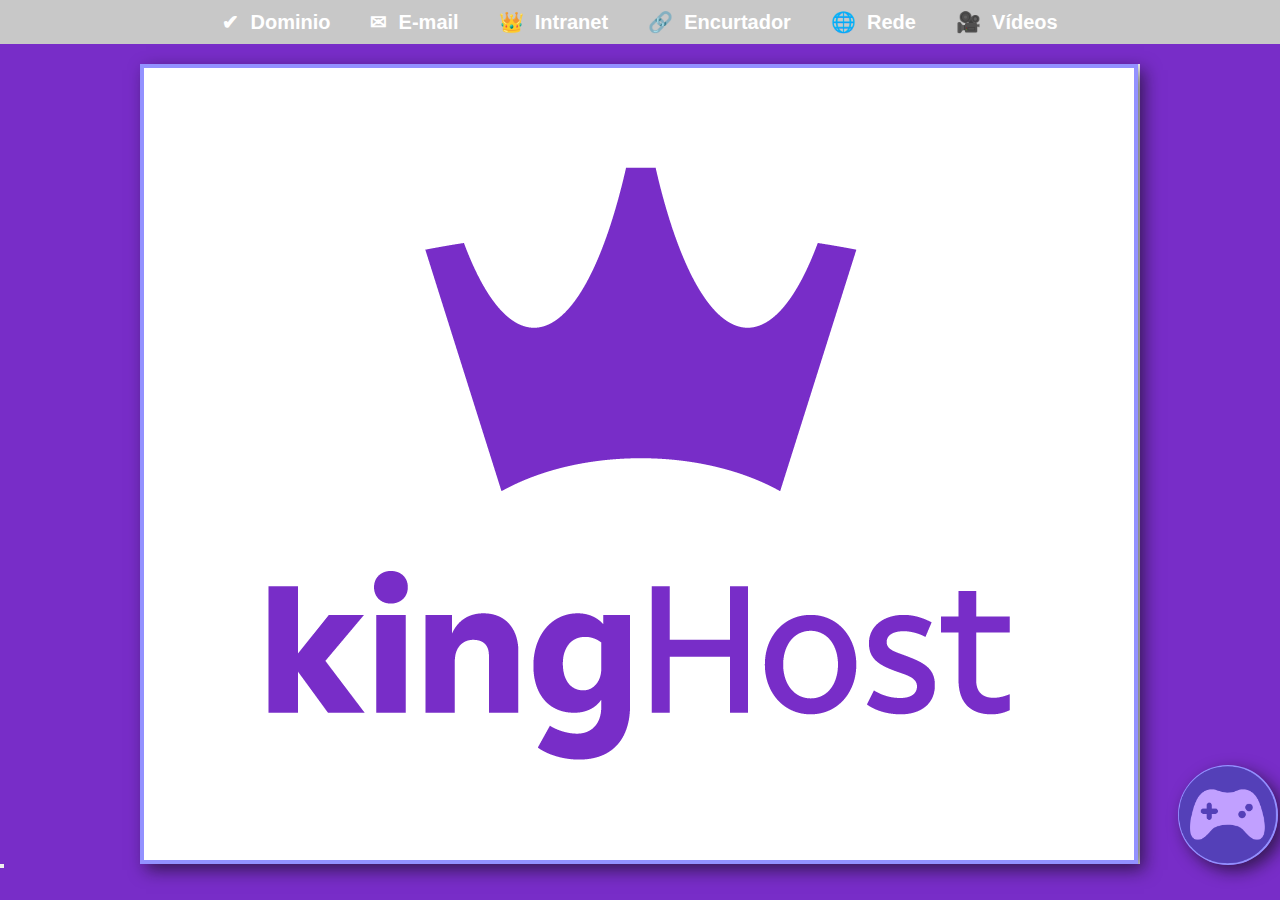
<file: index.html>
<head>
    <meta charset="UTF-8">
    <meta name="viewport" content="width=device-width, initial-scale=1.0">
    <title>Host Mentor</title>
    <link rel="shortcut icon" href="src/favicon.ico" type="image/x-icon">
    <link rel="stylesheet" href="src/css/index.css" media="all">
    <link rel="stylesheet" href="src/css/indexMQ.css">
</head>

<body>

    <header id="Header">
        <nav class="dropdownMenu" >
            <ul id="menuUl">
                <li>
                    <button id="btnDominio">Dominio</button>
                    <ul id="menuDominio" class="menuDominio">
                        <li>
                            <button id="btnWhois">Whois Internacional</button>
                            <ul id="menuWhois" class="">
                                <li><a href="https://www.whois.com/whois/" target="frame">iframe</a></li>
                                <li><a href="https://www.whois.com/whois/" target="_blank">Externo</a></li>
                            </ul>
        
        
                        </li>
                        <li>
                            <a href="https://registro.br/tecnologia/ferramentas/whois/" target="_blank" id="btnRegistro" class="externo">Registro BR </a>
        
        
                        </li>
                        <li>
                            <button id="btnDns">DNS Lookup</button>
                            <ul id="menuDns" class="">
                                <li><a href="https://www.nslookup.io/" target="frame">iframe</a></li>
                                <li> <a href="https://www.nslookup.io/" target="_blank">Externo</a></li>
                            </ul>
        
        
                        </li>
                    </ul>
                </li>
                <li>
                    <button id="btnEmail">E-mail</button>
                    <ul id="menuEmail">
                        <li>
                            <button id="btnBlock">Block List</button>
                            <ul id="menuBlock" class="">
                                <li><a styleaspx" target="frame">iframe</a></li>
                                <li> <a href="https://mxtoolbox.com/blacklists.aspx" target="_blank">Externo</a></li>
                            </ul>
                        </li>
                        <li>
                            <button id="btnMailsTest" class="externo">E-mails Teste </button>
                            <ul id="menuMailsTest" class="">
                                <li><a href="https://conta.uol.com.br/login?t=bol&env=visitante&dest=https://bmail.uol.com.br/login/check_session" target="_blank">Bol</a></li>
                                <li> <a href="https://accounts.google.com/v3/signin/identifier?authuser=0&continue=https%3A%2F%2Faccounts.google.com%2Fb%2F0%2FAddMailService&ec=GAlASw&hl=pt_BR&flowName=GlifWebSignIn&flowEntry=AddSession&dsh=S-854889320%3A1695866776372903&theme=glif" target="_blank">Gmail</a></li>
                                <li><a href="https://mail.terra.com.br/" target="_blank">Terra</a></li>
                                <li><a href="https://login.live.com/login.srf?wa=wsignin1.0&rpsnv=16&ct=1695866899&rver=7.0.6738.0&wp=MBI_SSL&wreply=https%3a%2f%2foutlook.live.com%2fowa%2f0%2f%3fnlp%3d1%26state%3d1%26redirectTo%3daHR0cHM6Ly9vdXRsb29rLmxpdmUuY29tL21haWwvMC9pbmJveC8%26RpsCsrfState%3d56e7a0e4-b2d1-65d9-b530-b72a0ae903e2&id=292841&aadredir=1&whr=hotmail.com&CBCXT=out&lw=1&fl=dob%2cflname%2cwld&cobrandid=90015" target="_blank">Outlook</a></li>
                                <li><a href="https://login.yahoo.com/?.src=ym&pspid=159600001&activity=mail-direct&.lang=pt-BR&.intl=br&.done=https%3A%2F%2Fmail.yahoo.com%2Fd" target="_blank">Yahoo</a></li>
                            </ul>
                        </li>
                    </ul>
                </li>
                <li>
                    <button id="btnIntranet">Intranet</button>
                    <ul id="menuIntranet" class=".menuIntranet">
                        <li>
                            <a href="https://intranet.kinghost.com.br:56001/" target="_blank" class="externo">Home</a>
                        </li>
                        <li>
                            <a href="https://intranet.kinghost.com.br:56001/kinghost.cgi" target="_blank" class="externo">Busca</a>
                        </li>
                        <li>
                            <a href="https://intranet.kinghost.com.br:56001/gerencia.queue.php" target="_blank" class="externo">Fila</a>
                        </li>
                        <li>
                            <a href="https://intranet.kinghost.com.br/kinghost.cgi?ficha=PREENCHAAQUI" target="_blank" class="externo">Pré-ID</a>
                        </li>
                    </ul>
                </li>
                <li>
                    <button id="btnEncurtador">Encurtador</button>
                    <ul id="menuEncurtador" >
                        <li><a href="#" target="_blank" onclick="iniciar()" class="externo">Iniciar</a></li>
                        <li><a href="#" target="_blank" onclick="abrirRecursos()" class="externo">Abrir Recursos</a></li>
                        <li><a href="https://get.teamviewer.com/suporte-kinghost" target="_blank" class="externo">Team Viewer</a></li>
                    </ul>
                </li>
                <li>
                    <button id="btnRede">Rede</button>
                    <ul id="menuRede" >
                        <li>
                            <li>
                                <button id="btnMeuIp">Meu IP</button>
                                <ul id="menuMeuIp" class="">
                                    <li><a href="https://meuip.com.br/" target="frame">iframe</a></li>
                                    <li> <a href="https://meuip.com.br/" target="_blank">Externo</a></li>
                                </ul>
                        </li>
                        <li>
                            <a href="https://intranet.kinghost.com.br:56001/infra/si/bloqueio-ip.php" target="_blank" class="externo">Bloqueio KH</a>
                        </li>
                        <li>
                            <button id="btnProxy">Proxys</button>
                            <ul id="menuProxy">
                               <li>
                                <a href="https://www.proxysite.com/pt/" target="frame">Proxy Site <span class="sigla">(iframe)</span></a><a href="https://www.proxysite.com/pt/" target="_blank"> <span class="sigla">- (externo)</span></a>
                               </li>
                               <li>
                                <a href="http://kproxy.com/" target="frame">KProxy <span class="sigla">(iframe)</span></a>
                                <a href="http://kproxy.com/" target="_blank">- <span class="sigla">(externo)</span></a>
                               </li>
                               <li>
                                <a href="https://translate.google.com.br/?hl=pt-BR" target="_blank" class="externo">Tradutor</a>
                               </li>
                            </ul>
                        </li>
                    </ul>
                </li>
                <li>
                    <button id="btnVideos">Vídeos</button>
                    <ul id="menuVideos" class="">
                        <li>
                            <button id="btnVideoUm">Atendimentos na prática</button>
                            <ul id="menuVideoUm">
                                <li><a href="https://www.youtube.com/embed/ASbI3RPJCzw?si=EgIsHHTjx0FNDraC" target="video" class="iframeVideo">iframe</a></li>
                                <li><a href="https://www.youtube.com/watch?v=ASbI3RPJCzw" class="iframeVideo" target="_blank">Externo</a></li>
                            </ul>
                            <button id="btnVideoDois">
                                Atendimentos na prática v2
                            </button>
                            <ul id="menuVideoDois">
                                <li><a href="https://www.youtube.com/embed/iJHR3FW8OX8?si=Jmm_RTJOBHTXFuUP" target="video" class="iframeVideo">iframe</a></li>
                                <li><a href="https://www.youtube.com/embed/iJHR3FW8OX8?si=Jmm_RTJOBHTXFuUP" target="_blank">externo</a></li>
                            </ul>
        
                        </li>
                </li>
            </ul>
        </nav>
    </header>
    <main>
        <section id="section-iframe">
            <iframe name="frame" frameborder="1"></iframe>
        </section>
        <section id="section-gameQuiz">
            <button id="btnGameQuiz"><img src="src/img/console.png" alt="Game Quiz" class="console"></button>
            <ul id="menuQuiz" class="">
                <article class="container">
                    <li><a href="src/html/gameQuiz.html"><img src="src/img/btnJogar.png" alt=""></a></li>
                    <li> <a href="#" target=""><img src="src/img/btnPlacar.png" alt=""></a></li>
                </article>
            </ul>
        </section>
        <section id="section-video">
            <iframe name="video" frameborder="1"></iframe>
        </section>
        <section id="section-passos">

        </section>
        <section id="section-mapa">

        </section>
        
    </main>
    <footer>
            
    </footer>
    <script src="src/js/jquery.js"></script>
    <script src="src/js/script.js"></script>
    </script>
</body>

</html>
</file>
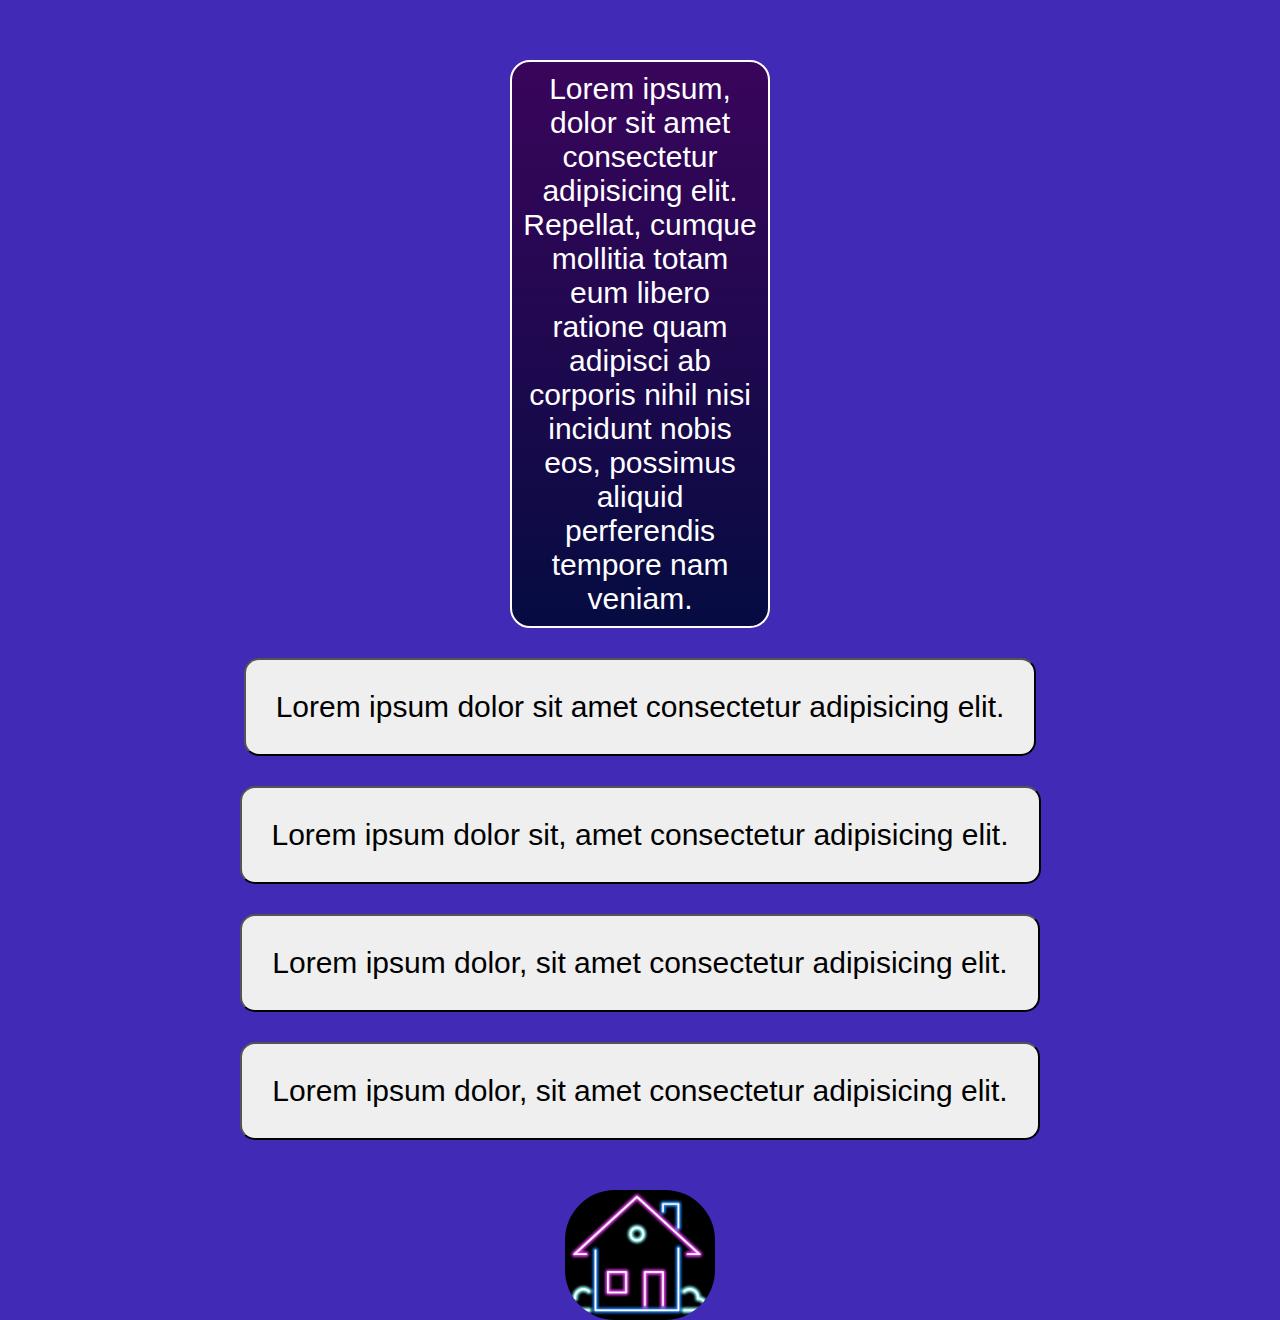
<file: html/gameQuiz.html>
<!DOCTYPE html>
<html lang="pt-BR">
<head>
    <meta charset="UTF-8">
    <meta name="viewport" content="width=device-width, initial-scale=1.0">
    <link rel="stylesheet" href="../src/css/quiz.css" media="all">
    <link rel="stylesheet" href="../src/css/quizMQ.css">
    <title>Host Mentor</title>
</head>
<body>
    <header></header>
    <main>
        <section id="plataforma">
            <h1>Lorem ipsum, dolor sit amet consectetur adipisicing elit. Repellat, cumque mollitia totam eum libero ratione quam adipisci ab corporis nihil nisi incidunt nobis eos, possimus aliquid perferendis tempore nam veniam.</h1>
            <button>
                <p>Lorem ipsum dolor sit amet consectetur adipisicing elit.</p>
            </button>
            <button>
                <p>Lorem ipsum dolor sit, amet consectetur adipisicing elit.</p>
            </button>
            <button>
                <p>Lorem ipsum dolor, sit amet consectetur adipisicing elit.</p>
            </button>
            <button>
                <p>Lorem ipsum dolor, sit amet consectetur adipisicing elit.</p>
            </button>
        </section>
    </main>
    <footer>
        <a href="../index.html"><img src="../src/img/gameQuiz/neonHome.png" alt=""></a>
    </footer>
</body>
</html>
</file>
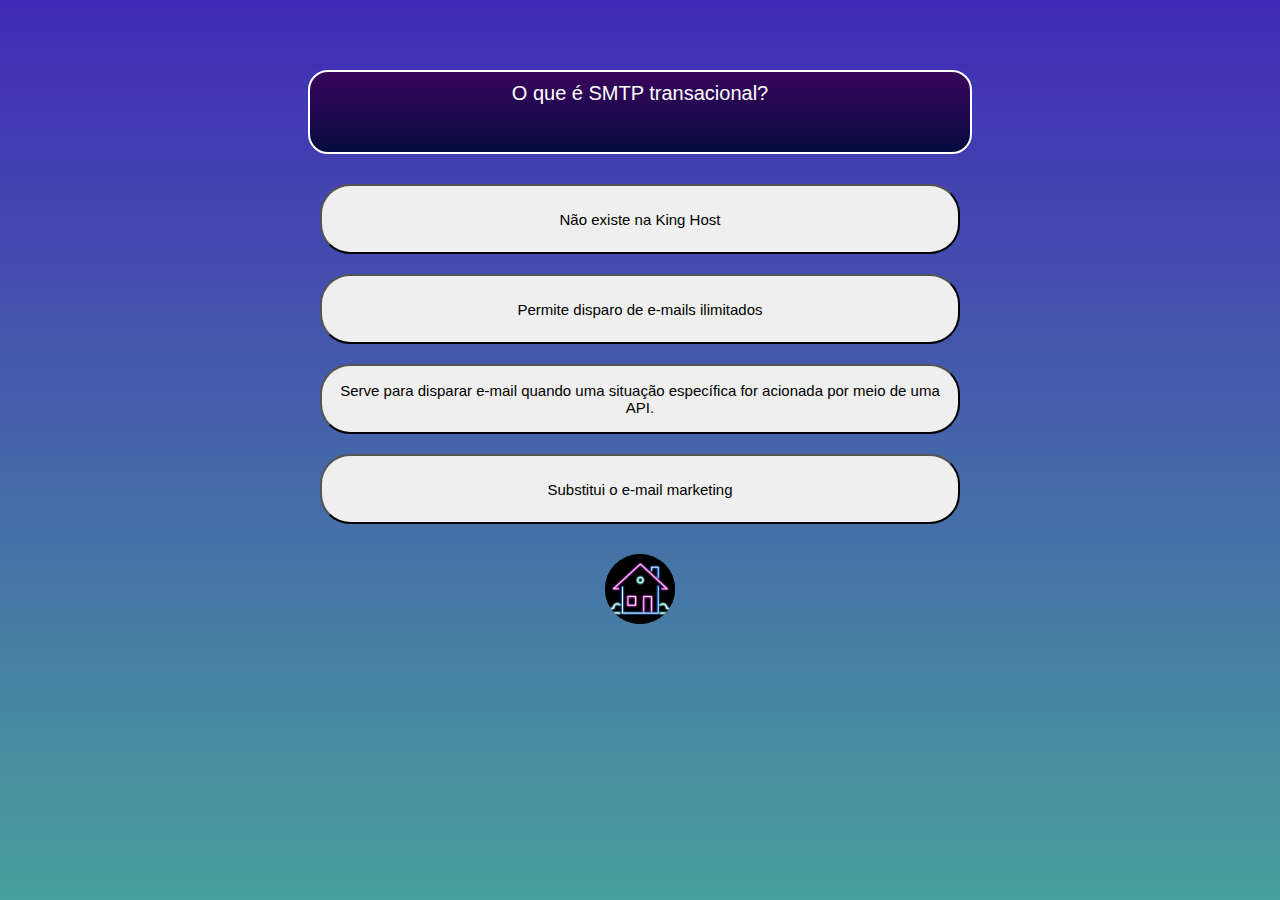
<file: App/View/gameQuiz.html>
<!DOCTYPE html>
<html lang="pt-BR">
<head>
    <meta charset="UTF-8">
    <meta name="viewport" content="width=device-width, initial-scale=1.0">
    <link rel="shortcut icon" href="../../Assets/favicon.ico" type="image/x-icon">
    <link rel="stylesheet" href="../../Assets/css/quiz.css" media="all">
    <link rel="stylesheet" href="../../Assets/css/quizMQ.css">
    <title>Host Mentor - GAME QUIZ</title>
</head>
<body onload="carregar()">
    <header></header>
    <main>
        <section id="plataforma">
            <h1 id="pergunta"></h1>

            <button id="option1">
                
            </button>
            <button id="option2">
                
            </button>
            <button id="option3">
                
            </button>
            <button id="option4">
                
            </button>
        </section>
    </main>
    <footer>
        <a href="paginaInicial.php"><img src="../../Assets/img/gameQuiz/neonHome.png" alt=""></a>
    </footer>
    <script src="../../Assets/js/quiz.js"></script>
</body>
</html>
</file>
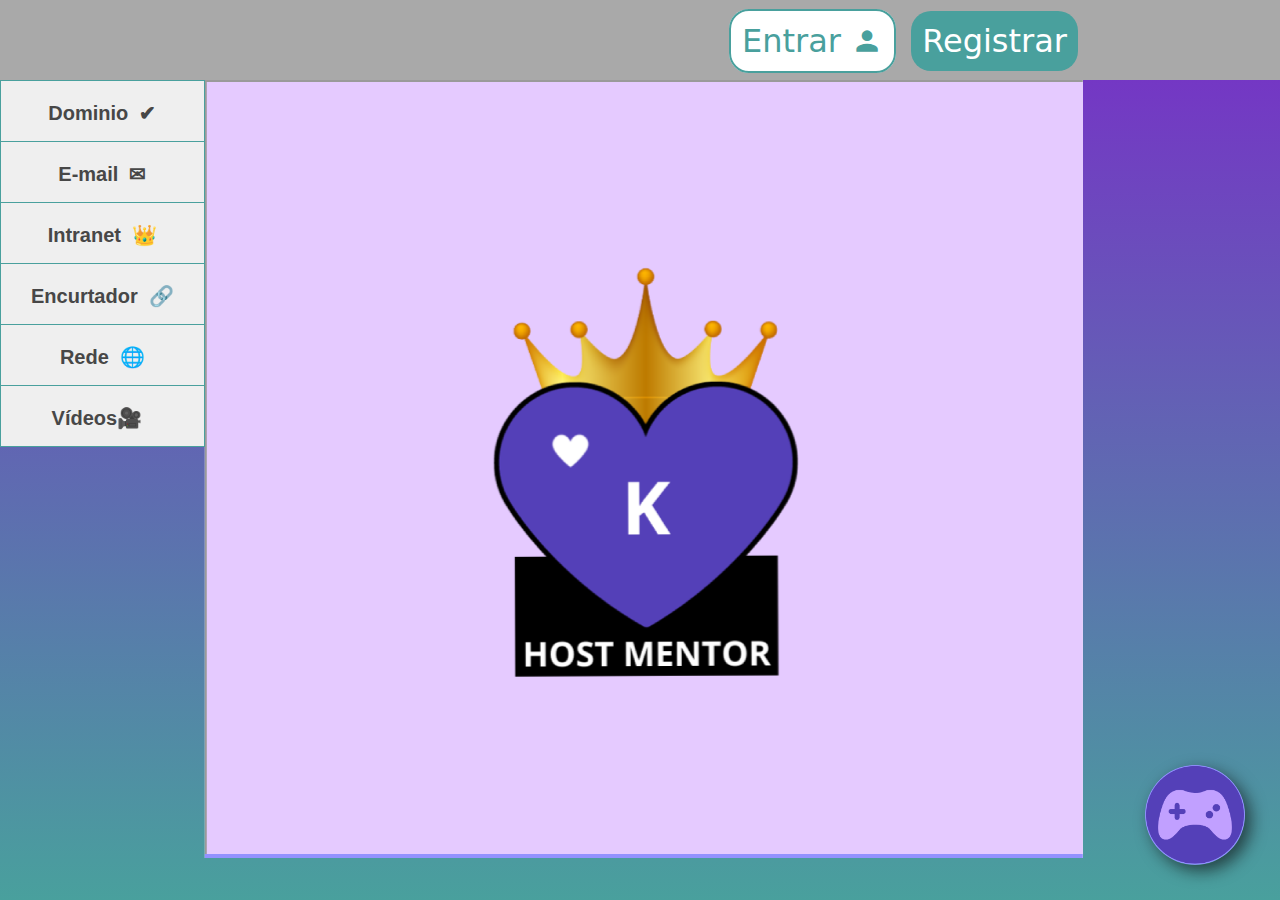
<file: App/View/paginaInicial.html>
<head>
    <meta charset="UTF-8">
    <meta name="viewport" content="width=device-width, initial-scale=1.0">
    <title>Host Mentor</title>
    <link href="https://fonts.googleapis.com/icon?family=Material+Icons" rel="stylesheet">
    <link rel="shortcut icon" href="../../Assets/favicon.ico" type="image/x-icon">
    <link rel="stylesheet" href="../../Assets/css/home.css" media="all">
    <link rel="stylesheet" href="../../Assets/css/homeMQ.css">
</head>

<body>
    <header>
        <span id="burguer" class="material-icons">menu</span>
        <menu id="lista">
            <ul id="menuPrincipal">
                <li>
                    <button id="btnDominio">Dominio</button>
                    <ul id="menuDominio" class="menuDominio">
                        <li>
                            <button id="btnWhois">Whois Internacional</button>
                            <ul id="menuWhois" class="">
                                <li><a href="https://www.whois.com/whois/" target="frame">iframe</a></li>
                                <li><a href="https://www.whois.com/whois/" target="_blank">Externo</a></li>
                            </ul>
        
        
                        </li>
                        <li>
                            <a href="https://registro.br/tecnologia/ferramentas/whois/" target="_blank" id="btnRegistro" class="externo">Registro BR </a>
        
        
                        </li>
                        <li>
                            <button id="btnDns">DNS Lookup</button>
                            <ul id="menuDns" class="">
                                <li><a href="https://www.nslookup.io/" target="frame">iframe</a></li>
                                <li> <a href="https://www.nslookup.io/" target="_blank">Externo</a></li>
                            </ul>
        
        
                        </li>
                    </ul>
                </li>
                <li>
                    <button id="btnEmail">E-mail</button>
                    <ul id="menuEmail">
                        <li>
                            <button id="btnBlock">Block List</button>
                            <ul id="menuBlock" class="">
                                <li><a href="https://mxtoolbox.com/blacklists.aspx" target="frame">iframe</a></li>
                                <li> <a href="https://mxtoolbox.com/blacklists.aspx" target="_blank">Externo</a></li>
                            </ul>
                        </li>
                        <li>
                            <button id="btnMailsTest" class="externo">E-mails Teste </button>
                            <ul id="menuMailsTest" class="">
                                <li><a href="https://conta.uol.com.br/login?t=bol&env=visitante&dest=https://bmail.uol.com.br/login/check_session" target="_blank">Bol</a></li>
                                <li> <a href="https://accounts.google.com/v3/signin/identifier?authuser=0&continue=https%3A%2F%2Faccounts.google.com%2Fb%2F0%2FAddMailService&ec=GAlASw&hl=pt_BR&flowName=GlifWebSignIn&flowEntry=AddSession&dsh=S-854889320%3A1695866776372903&theme=glif" target="_blank">Gmail</a></li>
                                <li><a href="https://mail.terra.com.br/" target="_blank">Terra</a></li>
                                <li><a href="https://login.live.com/login.srf?wa=wsignin1.0&rpsnv=16&ct=1695866899&rver=7.0.6738.0&wp=MBI_SSL&wreply=https%3a%2f%2foutlook.live.com%2fowa%2f0%2f%3fnlp%3d1%26state%3d1%26redirectTo%3daHR0cHM6Ly9vdXRsb29rLmxpdmUuY29tL21haWwvMC9pbmJveC8%26RpsCsrfState%3d56e7a0e4-b2d1-65d9-b530-b72a0ae903e2&id=292841&aadredir=1&whr=hotmail.com&CBCXT=out&lw=1&fl=dob%2cflname%2cwld&cobrandid=90015" target="_blank">Outlook</a></li>
                                <li><a href="https://login.yahoo.com/?.src=ym&pspid=159600001&activity=mail-direct&.lang=pt-BR&.intl=br&.done=https%3A%2F%2Fmail.yahoo.com%2Fd" target="_blank">Yahoo</a></li>
                            </ul>
                        </li>
                    </ul>
                </li>
                <li>
                    <button id="btnIntranet">Intranet</button>
                    <ul id="menuIntranet" class=".menuIntranet">
                        <li>
                            <a href="https://intranet.kinghost.com.br:56001/" target="_blank" class="externo">Home</a>
                        </li>
                        <li>
                            <a href="https://intranet.kinghost.com.br:56001/kinghost.cgi" target="_blank" class="externo">Busca</a>
                        </li>
                        <li>
                            <a href="https://intranet.kinghost.com.br:56001/gerencia.queue.php" target="_blank" class="externo">Fila</a>
                        </li>
                        <li>
                            <a href="https://intranet.kinghost.com.br/kinghost.cgi?ficha=PREENCHAAQUI" target="_blank" class="externo">Pré-ID</a>
                        </li>
                    </ul>
                </li>
                <li>
                    <button id="btnEncurtador">Encurtador</button>
                    <ul id="menuEncurtador" >
                        <li><a href="#" target="_blank" onclick="iniciar()" class="externo">Iniciar</a></li>
                        <li><a href="#" target="_blank" onclick="abrirRecursos()" class="externo">Abrir Recursos</a></li>
                        <li><a href="https://get.teamviewer.com/suporte-kinghost" target="_blank" class="externo">Team Viewer</a></li>
                    </ul>
                </li>
                <li>
                    <button id="btnRede">Rede</button>
                    <ul id="menuRede">
                        <li>     
                             <button id="btnMeuIp">Meu IP</button>
                                <ul id="menuMeuIp" class="">
                                    <li><a href="https://meuip.com.br/" target="frame">iframe</a></li>
                                    <li> <a href="https://meuip.com.br/" target="_blank">Externo</a></li>
                                </ul>
                        </li>
                        <li>
                            <a href="https://intranet.kinghost.com.br:56001/infra/si/bloqueio-ip.php" target="_blank" class="externo">Bloqueio KH</a>
                        </li>
                        <li>
                            <button id="btnProxy">Proxys</button>
                            <ul id="menuProxy">
                               <li>
                                <a href="https://www.proxysite.com/pt/" target="frame">Proxy Site <span class="sigla">(iframe)</span></a><a href="https://www.proxysite.com/pt/" target="_blank"> <span class="sigla">- (externo)</span></a>
                               </li>
                               <li>
                                <a href="http://kproxy.com/" target="frame">KProxy <span class="sigla">(iframe)</span></a>
                                <a href="http://kproxy.com/" target="_blank">- <span class="sigla">(externo)</span></a>
                               </li>
                               <li>
                                <a href="https://translate.google.com.br/?hl=pt-BR" target="_blank" class="externo">Tradutor</a>
                               </li>
                            </ul>
                        </li>
                    </ul>
                </li>
                <li>
                    <button id="btnVideos">Vídeos</button>
                    <ul id="menuVideos" class="">
                        <li>
                            <button id="btnVideoUm">Atendimentos na prática</button>
                            <ul id="menuVideoUm">
                                <li><a href="https://www.youtube.com/embed/ASbI3RPJCzw?si=EgIsHHTjx0FNDraC" target="video" class="iframeVideo">iframe</a></li>
                                <li><a href="https://www.youtube.com/watch?v=ASbI3RPJCzw" class="iframeVideo" target="_blank">Externo</a></li>
                            </ul>
                            <button id="btnVideoDois">
                                Atendimentos na prática v2
                            </button>
                            <ul id="menuVideoDois">
                                <li><a href="https://www.youtube.com/embed/iJHR3FW8OX8?si=Jmm_RTJOBHTXFuUP" target="video" class="iframeVideo">iframe</a></li>
                                <li><a href="https://www.youtube.com/embed/iJHR3FW8OX8?si=Jmm_RTJOBHTXFuUP" target="_blank">externo</a></li>
                            </ul>
        
                        </li>
                </li>
            </ul>
        </menu>
        <span class="botoesInforme">
            <a href="entrar.php" id="entrar">Entrar <span class="material-icons">person</span></a>
            <a href="#" id="registrar">Registrar</a>
        </span>
    </header>
    <main>
        <section id="section-iframe">
            <iframe name="frame" frameborder="1"></iframe>
        </section>
        <button id="btnGameQuiz"><img src="../../Assets/img/console-G.png" alt="Game Quiz" class="console"></button>
        <section id="section-gameQuiz">
            
            <ul id="menuQuiz" class="">
                <section class="container">
                    <li><a href="gameQuiz.php"><img src="../../Assets/img/btnJogar.png" alt=""></a></li>
                    <li> <a href="#" target=""><img src="../../Assets/img/btnPlacar.png" alt=""></a></li>
                </section>
            </ul>
        </section>
        <section id="section-video">
            <iframe name="video" frameborder="0"></iframe>
        </section>
        <section id="section-passos">

        </section>
        <section id="section-mapa">

        </section>
    </main>
    <script src="../../Assets/js/jquery.js"></script>
    <script src="../../Assets/js/home.js"></script>
    </script>
</body>

</html>
</file>
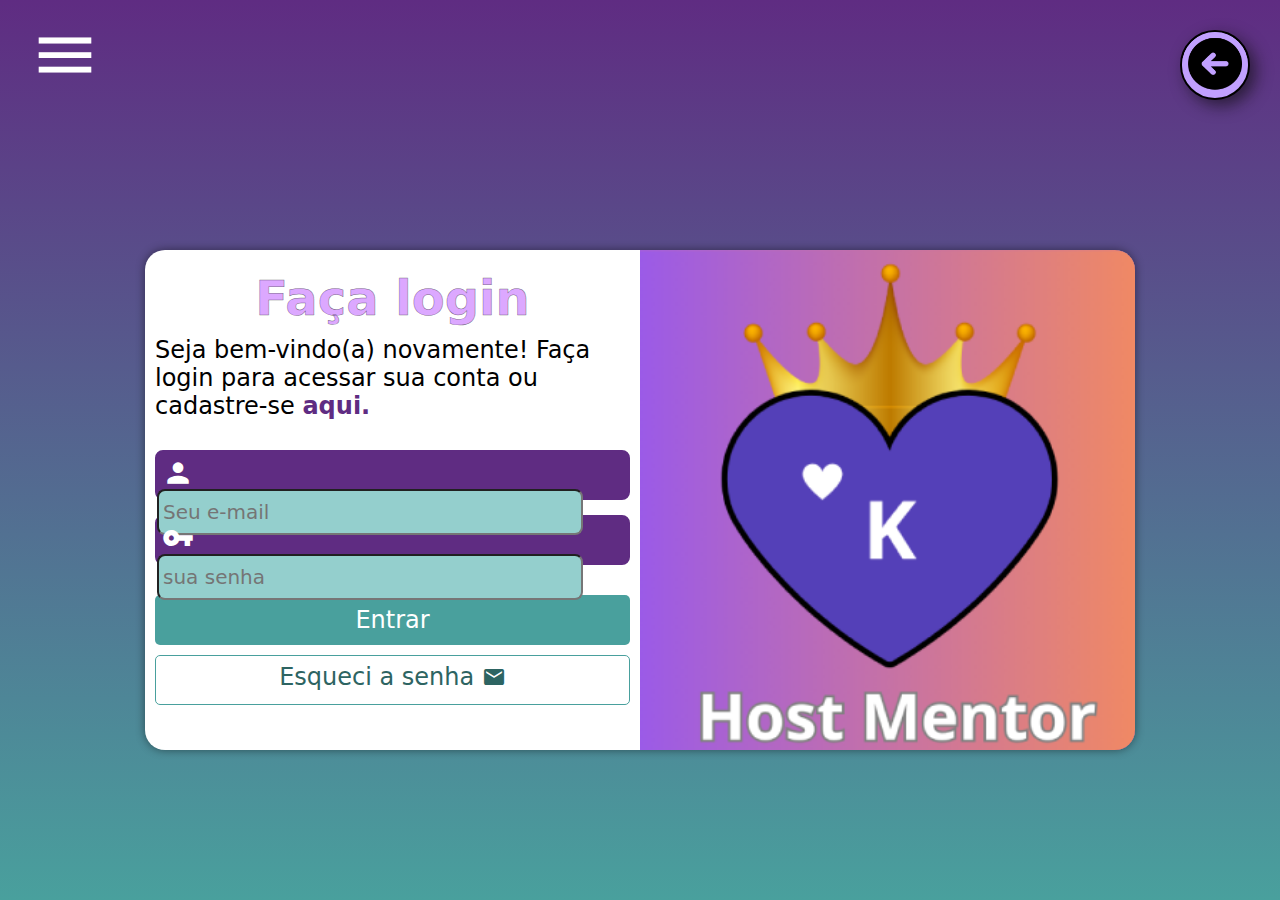
<file: Assets/html/entrar.html>
<!DOCTYPE html>
<html lang="pt-BR">
<head>
    <meta charset="UTF-8">
    <meta name="viewport" content="width=device-width, initial-scale=1.0">
    <title>Host Mentor - Conecte-se</title>
    <link rel="shortcut icon" href="../favicon.ico" type="image/x-icon">
    <link href="https://fonts.googleapis.com/icon?family=Material+Icons" rel="stylesheet">
    <link rel="stylesheet" href="https://fonts.googleapis.com/css2?family=Material+Symbols+Outlined:opsz,wght,FILL,GRAD@24,400,0,0" />
    <link rel="stylesheet" href="../css/entrar.css" media="all">
    <link rel="stylesheet" href="../css/entrarMQ.css">
</head>
<body>
    <header>
             <div class="container">
                 <a href="../../App/View/paginaInicial.html"><img src="../img/back.png" alt="botão voltar" id="back"></a>
                 <span id="burguer" class="material-icons">menu</span>
             </div>
           
            
            <menu class="janelaMenu" id="janelaMenuId">
                <ul class="modal">
                    <li><a href="../../App/View/paginaInicial.html">Voltar<span class="material-icons">home</span></a></li>
                    <li><a href="cadastrar.html">Cadastrar<span class="material-icons">person</span></a></li>
                </ul>
                <p>Meus eternos agradecimentos por ter acompanhado esa página desde o começo!!!</p>
            </menu>
    </header>
    <main>
        <section id="login">
                <div id="imagem">
                </div>
            <div id="formulario">
                <h1>Faça login</h1>
                <p>Seja bem-vindo(a) novamente! Faça login para acessar sua conta ou cadastre-se <a href="registro.html">aqui.</a></p>
                <form action="login.php" method="post" autocomplete="on">
                    <div class="campo">
                        <span class="material-icons">person</span>
                        <input type="email" name="login" id="ilogin" placeholder="Seu e-mail" autocomplete="email" required maxlength="30">
                        <label for="ilogin">Login</label>
                    </div>
                    <div class="campo">
                        <span class="material-icons">vpn_key</span>
                        <input type="password" name="senha" id="isenha" placeholder="sua senha" autocomplete="current-password" required minlength="6" maxlength="20">
                        <label for="isenha">Senha</label>
                    </div>
                    <input type="submit" value="Entrar">
                    <a href="recuperarSenha.html" class="botao">Esqueci a senha <span class="material-icons">mail</span></a>
                </form>
            </div>
        </section>
    </main>
    <script src="../js/entrar.js">
        
    </script>
</body>
</html>
</file>
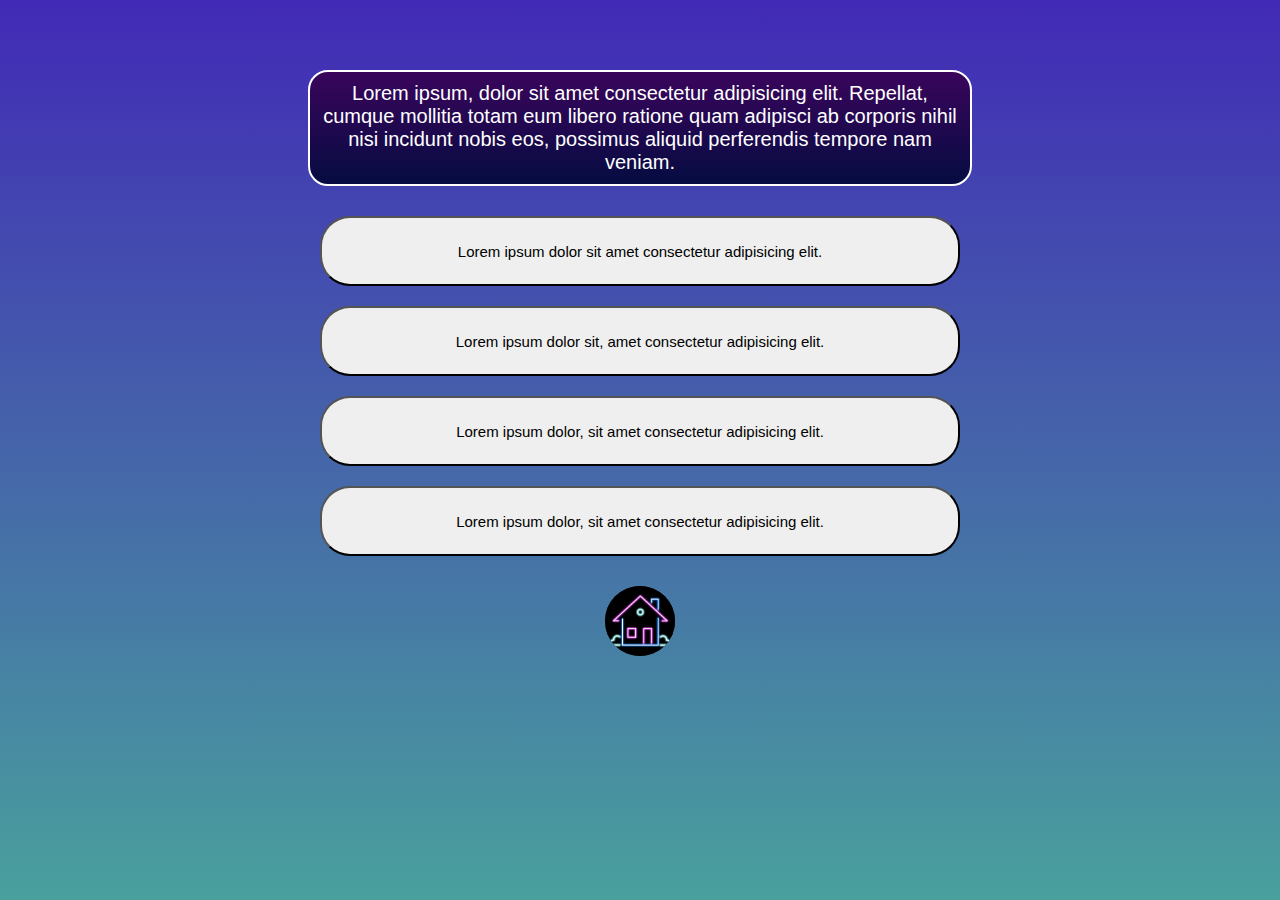
<file: Assets/html/gameQuiz.html>
<!DOCTYPE html>
<html lang="pt-BR">
<head>
    <meta charset="UTF-8">
    <meta name="viewport" content="width=device-width, initial-scale=1.0">
    <link rel="stylesheet" href="../css/quiz.css" media="all">
    <link rel="stylesheet" href="../css/quizMQ.css">
    <title>Host Mentor</title>
</head>
<body onload="carregar()">
    <header></header>
    <main>
        <section id="plataforma">
            <h1 id="pergunta">Lorem ipsum, dolor sit amet consectetur adipisicing elit. Repellat, cumque mollitia totam eum libero ratione quam adipisci ab corporis nihil nisi incidunt nobis eos, possimus aliquid perferendis tempore nam veniam.</h1>
            <button class="option1">
                <p>Lorem ipsum dolor sit amet consectetur adipisicing elit.</p>
            </button>
            <button class="option2">
                <p>Lorem ipsum dolor sit, amet consectetur adipisicing elit.</p>
            </button>
            <button class="option3">
                <p>Lorem ipsum dolor, sit amet consectetur adipisicing elit.</p>
            </button>
            <button class="option4">
                <p>Lorem ipsum dolor, sit amet consectetur adipisicing elit.</p>
            </button>
        </section>
    </main>
    <footer>
        <a href="../../App/View/paginaInicial.html"><img src="../img/gameQuiz/neonHome.png" alt=""></a>
    </footer>
    <script src="../js/quiz.js"></script>
</body>
</html>
</file>
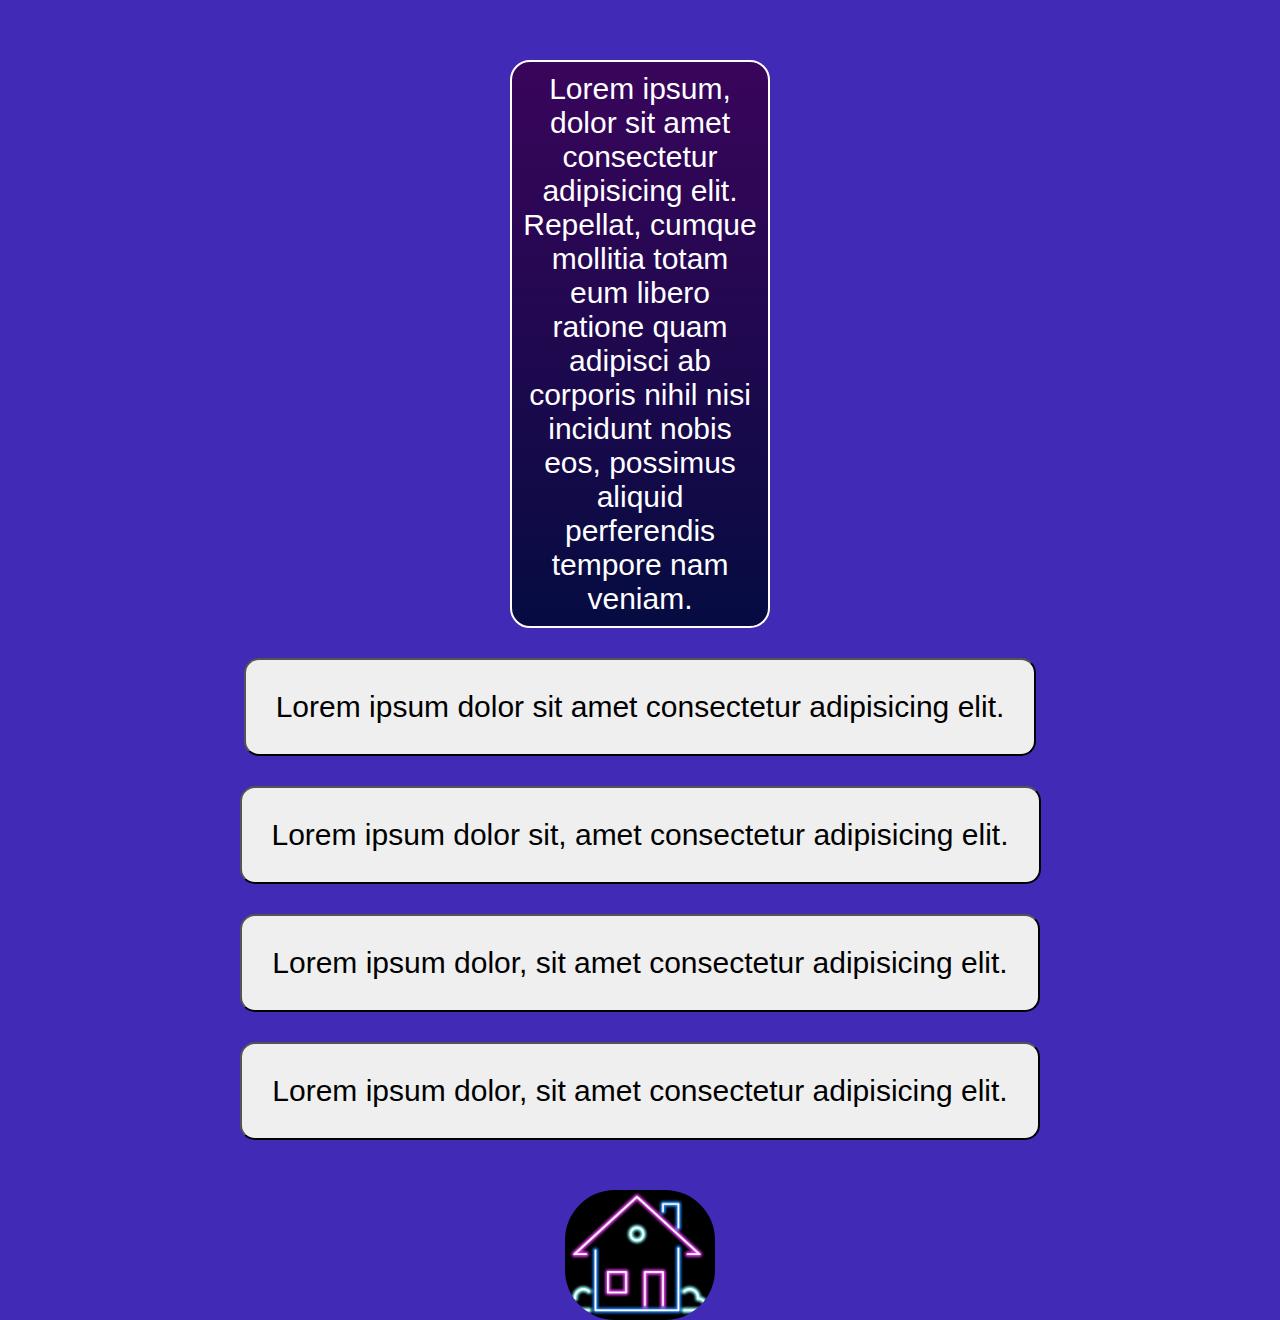
<file: src/html/gameQuiz.html>
<!DOCTYPE html>
<html lang="pt-BR">
<head>
    <meta charset="UTF-8">
    <meta name="viewport" content="width=device-width, initial-scale=1.0">
    <link rel="stylesheet" href="../css/quiz.css" media="all">
    <link rel="stylesheet" href="../css/quizMQ.css">
    <title>Host Mentor</title>
</head>
<body>
    <header></header>
    <main>
        <section id="plataforma">
            <h1>Lorem ipsum, dolor sit amet consectetur adipisicing elit. Repellat, cumque mollitia totam eum libero ratione quam adipisci ab corporis nihil nisi incidunt nobis eos, possimus aliquid perferendis tempore nam veniam.</h1>
            <button>
                <p>Lorem ipsum dolor sit amet consectetur adipisicing elit.</p>
            </button>
            <button>
                <p>Lorem ipsum dolor sit, amet consectetur adipisicing elit.</p>
            </button>
            <button>
                <p>Lorem ipsum dolor, sit amet consectetur adipisicing elit.</p>
            </button>
            <button>
                <p>Lorem ipsum dolor, sit amet consectetur adipisicing elit.</p>
            </button>
        </section>
    </main>
    <footer>
        <a href="../../index.html"><img src="../img/gameQuiz/neonHome.png" alt=""></a>
    </footer>
</body>
</html>
</file>
<file: src/css/index.css>
:root{
    --bgMenu: #c8c8c8;
    --bgSubMenu: darkgray;
    --bgTripleMenu: rgb(71, 71, 71);
    --bgHover: #9391ff;
    --bodyColor: #782DC8;

    --font-nome: sans-serif;
}

*{
    margin: 0px;
    padding: 0px;
}

body {
    background: var(--bodyColor) url(../img/khbg.png) center center no-repeat fixed;
    background-size: auto;
    min-height: 100vh;
    font-family: Verdana, Geneva, Tahoma, sans-serif;
}

body .blur{
    filter: blur(10px);
}

nav .externo::after{
    content: '\00A0\1F4CC';
}

nav .sigla{
    font-size: 15px;
}

nav.dropdownMenu > ul{
    list-style: none;
    background-color: var(--bgMenu);
    display: block;
    text-align: center;
    justify-content: center;
}

nav.dropdownMenu > ul > li{
    position: relative;
    margin: 0px 10px;
}

nav.dropdownMenu > ul > li > button{
    padding: 10px;
    background-color: transparent;
    border: none;
    color: white;
    font-weight: bold;
    font-size: 20px;
}

nav.dropdownMenu > ul > li > button:hover{
    background-color: var(--bgHover);
    border-radius: 10px;
}

nav.dropdownMenu > ul > li > button#btnDominio::before{
    content: '\2714\00A0\00A0';
}

nav.dropdownMenu > ul > li > button#btnEmail::before{
    content: '\2709\00A0\00A0';
}

nav.dropdownMenu > ul > li > button#btnRede::before{
    content: '\01F310\00A0\00A0';
}

nav.dropdownMenu > ul > li > button#btnIntranet::before{
    content: '\1F451\00A0\00A0';
}

nav.dropdownMenu > ul > li > button#btnEncurtador::before{
    content: '\1F517\00A0\00A0';
}

nav.dropdownMenu > ul > li > button#btnVideos::before{
    content: '\1F3A5\00A0\00A0';
}

nav.dropdownMenu > ul > li > ul{
    display: none;
    position: absolute;
    z-index: 1;
    list-style: none;
    background-color: var(--bgSubMenu);
    border: black 1px solid;
    width: 250px;
}

nav.dropdownMenu > ul > li > ul> li{
    width: 250px; 
    text-align: center;
}

nav.dropdownMenu > ul > li > ul> li > button{
    background-color: transparent;
    border: none;
    width: 250px;
    height: 100%;
    color: white;
    transition-duration: 0.1s;
    font-size: 20px;
}

nav.dropdownMenu > ul > li > ul> li > a{
    background-color: transparent;
    border: none;
    color: white;
    transition-duration: 0.1s;
    text-decoration: none;
    font-size: 20px;
}

nav.dropdownMenu > ul > li > ul> li > a:hover{
    text-decoration: underline;
    color: var(--bgTripleMenu);
}



nav.dropdownMenu > ul > li > ul> li > button:hover{
    color: var(--bgTripleMenu);
}

nav.dropdownMenu > ul > li > ul> li > ul{
    list-style: none;
    display: none;
    background-color: var(--bgTripleMenu);
}


nav.dropdownMenu > ul > li > ul> li > ul > li > a{
    color: white;
    text-decoration: none;
    font-size: 20px;
}

nav.dropdownMenu > ul > li > ul> li > ul > li > a:hover{
    color: white;
    text-decoration: underline;
    font-size: 20px;
}

main > section#section-iframe{
    position: relative;
    margin: 20px auto 0px auto;
    min-width: 100px;
    max-width: 1000px;
    min-height: 100px;
    height: 800px;
    background-color: white;

}

main > section#section-iframe > iframe {
    position: absolute;
    width: 99%;
    height: 99%;
    margin: auto;
    z-index: 0;
    background: white url(../img/khiframe.png) center center no-repeat local;
    box-shadow: 6px 6px 16px rgb(13, 13, 13, 0.616);
    border: 4px solid var(--bgHover);
}  



main > section > ul#menuQuiz {
    display: none;
    position: fixed;
    top: 15%;
    left: 25%;
    width: 50%;
    height: 75%;
    z-index: 1;
    list-style: none;
}

main > section > ul > article.container{
    display: flex;
    width: 100%;
    height: 100%;
    justify-content: space-between;
    align-items: center;
}

dialog::ul#menuQuiz {
    display: none;
    position: absolute;
    z-index: 1;
    list-style: none;
    background-color: rgba(0, 0, 0, 0.781);
    border: black 1px solid;
    
}

main > section#section-video {
    display: none;
    
}

main > section#section-video {
    position: relative;
    min-width: 100px;
    max-width: 1000px;
    height: 50vh;
    background-color: rgb(187, 175, 255);
    margin: 0px auto;
    box-shadow: 6px 6px 16px rgb(13, 13, 13, 0.616);
}

 main > section#section-video > iframe {
    position: absolute;
    top: 15%;
    left: 25%;
    width: 50%;
    height: 75%;
} 

main > section > button > img.console {
    box-sizing: border-box;
    box-shadow:  6px 6px 16px rgb(13, 13, 13, 0.616);
    border-radius: 50px;
    width: 100px;
    position: fixed;
    top: 85%;
    left: 92%;
    z-index: 2;
}

main > section > button > img.console:hover {
    border: 2px solid rgba(255, 255, 255, 0.700);
    transform: translate(-3px, -3px);
    box-shadow: 5px 5px 10px rgba(0, 0, 0, 0.622);
    transition: transform 0.3s border 0.5s; 
}
</file>
<file: src/css/indexMQ.css>
@charset "UTF-8";

@media screen and (min-width: 768px) and (max-width: 992px) {/*TABLET*/
    :root{
        --bgMenu: #c8c8c8;
        --bgSubMenu: darkgray;
        --bgTripleMenu: rgb(71, 71, 71);
        --bgHover: #9391ff;
        --bodyColor: #782DC8;
    
        --font-nome: sans-serif;
    }
    
    *{
        margin: 0px;
        padding: 0px;
    }

    
    body {
        background: var(--bodyColor) url(../img/khbg.png) center center no-repeat fixed;
        background-size: auto;
        min-height: 100vh;
        font-family: Verdana, Geneva, Tahoma, sans-serif;
    }
    
    body .blur{
        filter: blur(10px);
    }
    
    nav .externo::after{
        content: '\00A0\1F4CC';
    }
    
    nav .sigla{
        font-size: 15px;
    }

    
    
    nav.dropdownMenu > ul{
        list-style: none;
        background-color: var(--bgMenu);
        display: flex;
        text-align: center;
        justify-content: center;
    }
    
    nav.dropdownMenu > ul > li{
        position: relative;
        margin: 0px 10px;
    }
    
    nav.dropdownMenu > ul > li > button{
        padding: 10px;
        background-color: transparent;
        border: none;
        color: white;
        font-weight: bold;
        font-size: 16px;
    }
    
    nav.dropdownMenu > ul > li > button:hover{
        background-color: var(--bgHover);
        border-radius: 10px;
    }
    
    nav.dropdownMenu > ul > li > button#btnDominio::before{
        content: '\2714\00A0\00A0';
    }
    
    nav.dropdownMenu > ul > li > button#btnEmail::before{
        content: '\2709\00A0\00A0';
    }
    
    nav.dropdownMenu > ul > li > button#btnRede::before{
        content: '\01F310\00A0\00A0';
    }
    
    nav.dropdownMenu > ul > li > button#btnIntranet::before{
        content: '\1F451\00A0\00A0';
    }
    
    nav.dropdownMenu > ul > li > button#btnEncurtador::before{
        content: '\1F517\00A0\00A0';
    }
    
    nav.dropdownMenu > ul > li > button#btnVideos::before{
        content: '\1F3A5\00A0\00A0';
    }
    
    nav.dropdownMenu > ul > li > ul{
        display: none;
        position: absolute;
        z-index: 1;
        list-style: none;
        background-color: var(--bgSubMenu);
        border: black 1px solid;
        width: 250px;
    }
    
    nav.dropdownMenu > ul > li > ul> li{
        width: 250px; 
        text-align: center;
    }
    
    nav.dropdownMenu > ul > li > ul> li > button{
        background-color: transparent;
        border: none;
        width: 250px;
        height: 100%;
        color: white;
        transition-duration: 0.1s;
        font-size: 20px;
    }
    
    nav.dropdownMenu > ul > li > ul> li > a{
        background-color: transparent;
        border: none;
        color: white;
        transition-duration: 0.1s;
        text-decoration: none;
        font-size: 20px;
    }
    
    nav.dropdownMenu > ul > li > ul> li > a:hover{
        text-decoration: underline;
        color: var(--bgTripleMenu);
    }
    
    
    
    nav.dropdownMenu > ul > li > ul> li > button:hover{
        color: var(--bgTripleMenu);
    }
    
    nav.dropdownMenu > ul > li > ul> li > ul{
        list-style: none;
        display: none;
        background-color: var(--bgTripleMenu);
    }
    
    
    nav.dropdownMenu > ul > li > ul> li > ul > li > a{
        color: white;
        text-decoration: none;
        font-size: 20px;
    }
    
    nav.dropdownMenu > ul > li > ul> li > ul > li > a:hover{
        color: white;
        text-decoration: underline;
        font-size: 20px;
    }

    
    main > section#section-iframe{
        position: relative;
        margin: 20px auto 0px auto;
        min-width: 100px;
        max-width: 1000px;
        min-height: 100px;
        height: 800px;
        background-color: white;
    
    }
    
    main > section#section-iframe > iframe {
        position: absolute;
        width: 99%;
        height: 99%;
        margin: auto;
        z-index: 0;
        background: white url(../img/khiframe.png) center center no-repeat local;
        box-shadow: 6px 6px 16px rgb(13, 13, 13, 0.616);
        border: 4px solid var(--bgHover);
    }  
    
    
    
    main > section > ul#menuQuiz {
        display: none;
        position: fixed;
        top: 15%;
        left: 10%;
        width: 50%;
        height: 75%;
        z-index: 1;
        list-style: none;
    }
    
    main > section > ul > article.container{
        display: flex;
        width: 100%;
        height: 100%;
        justify-content: space-between;
        align-items: center;
    }
    
    dialog::ul#menuQuiz {
        display: none;
        position: absolute;
        z-index: 1;
        list-style: none;
        background-color: rgba(0, 0, 0, 0.781);
        border: black 1px solid;
        
    }
    
    main > section#section-video {
        display: none;
        
    }
    
    main > section#section-video {
        position: relative;
        min-width: 100px;
        max-width: 1000px;
        height: 50vh;
        background-color: rgb(187, 175, 255);
        margin: 0px auto;
        box-shadow: 6px 6px 16px rgb(13, 13, 13, 0.616);
    }
    
     main > section#section-video > iframe {
        position: absolute;
        top: 15%;
        left: 25%;
        width: 50%;
        height: 75%;
    } 
    
    main > section > button > img.console {
        box-sizing: border-box;
        box-shadow:  6px 6px 16px rgb(13, 13, 13, 0.616);
        border-radius: 50px;
        z-index: 3;
        width: 100px;
        position: fixed;
        top: 85%;
        left: 80%;
    }
    
    
}

@media screen and (min-width: 992px) {/*PC*/

    :root{
        --bgMenu: #c8c8c8;
        --bgSubMenu: darkgray;
        --bgTripleMenu: rgb(71, 71, 71);
        --bgHover: #9391ff;
        --bodyColor: #782DC8;
    
        --font-nome: sans-serif;
    }
    
    *{
        margin: 0px;
        padding: 0px;
    }
    
    body {
        background: var(--bodyColor) url(../img/khbg.png) center center no-repeat fixed;
        background-size: auto;
        min-height: 100vh;
        font-family: Verdana, Geneva, Tahoma, sans-serif;
    }
    
    body .blur{
        filter: blur(10px);
    }
    
    nav .externo::after{
        content: '\00A0\1F4CC';
    }
    
    nav .sigla{
        font-size: 15px;
    }
    
    nav.dropdownMenu > ul{
        list-style: none;
        background-color: var(--bgMenu);
        display: flex;
        text-align: center;
        justify-content: center;
    }
    
    nav.dropdownMenu > ul > li{
        position: relative;
        margin: 0px 10px;
    }
    
    nav.dropdownMenu > ul > li > button{
        padding: 10px;
        background-color: transparent;
        border: none;
        color: white;
        font-weight: bold;
        font-size: 20px;
    }
    
    nav.dropdownMenu > ul > li > button:hover{
        background-color: var(--bgHover);
        border-radius: 10px;
    }
    
    nav.dropdownMenu > ul > li > button#btnDominio::before{
        content: '\2714\00A0\00A0';
    }
    
    nav.dropdownMenu > ul > li > button#btnEmail::before{
        content: '\2709\00A0\00A0';
    }
    
    nav.dropdownMenu > ul > li > button#btnRede::before{
        content: '\01F310\00A0\00A0';
    }
    
    nav.dropdownMenu > ul > li > button#btnIntranet::before{
        content: '\1F451\00A0\00A0';
    }
    
    nav.dropdownMenu > ul > li > button#btnEncurtador::before{
        content: '\1F517\00A0\00A0';
    }
    
    nav.dropdownMenu > ul > li > button#btnVideos::before{
        content: '\1F3A5\00A0\00A0';
    }
    
    nav.dropdownMenu > ul > li > ul{
        display: none;
        position: absolute;
        z-index: 1;
        list-style: none;
        background-color: var(--bgSubMenu);
        border: black 1px solid;
        width: 250px;
    }
    
    nav.dropdownMenu > ul > li > ul> li{
        width: 250px; 
        text-align: center;
    }
    
    nav.dropdownMenu > ul > li > ul> li > button{
        background-color: transparent;
        border: none;
        width: 250px;
        height: 100%;
        color: white;
        transition-duration: 0.1s;
        font-size: 20px;
    }
    
    nav.dropdownMenu > ul > li > ul> li > a{
        background-color: transparent;
        border: none;
        color: white;
        transition-duration: 0.1s;
        text-decoration: none;
        font-size: 20px;
    }
    
    nav.dropdownMenu > ul > li > ul> li > a:hover{
        text-decoration: underline;
        color: var(--bgTripleMenu);
    }
    
    
    
    nav.dropdownMenu > ul > li > ul> li > button:hover{
        color: var(--bgTripleMenu);
    }
    
    nav.dropdownMenu > ul > li > ul> li > ul{
        list-style: none;
        display: none;
        background-color: var(--bgTripleMenu);
    }
    
    
    nav.dropdownMenu > ul > li > ul> li > ul > li > a{
        color: white;
        text-decoration: none;
        font-size: 20px;
    }
    
    nav.dropdownMenu > ul > li > ul> li > ul > li > a:hover{
        color: white;
        text-decoration: underline;
        font-size: 20px;
    }
    
    main > section#section-iframe{
        position: relative;
        margin: 20px auto 0px auto;
        min-width: 100px;
        max-width: 1000px;
        min-height: 100px;
        height: 800px;
        background-color: white;
    
    }
    
    main > section#section-iframe > iframe {
        position: absolute;
        width: 99%;
        height: 99%;
        margin: auto;
        z-index: 0;
        background: white url(../img/khiframe.png) center center no-repeat local;
        box-shadow: 6px 6px 16px rgb(13, 13, 13, 0.616);
        border: 4px solid var(--bgHover);
    }  
    
    
    
    main > section > ul#menuQuiz {
        display: none;
        position: fixed;
        top: 15%;
        left: 25%;
        width: 50%;
        height: 75%;
        z-index: 1;
        list-style: none;
    }
    
    main > section > ul > article.container{
        display: flex;
        width: 100%;
        height: 100%;
        justify-content: space-between;
        align-items: center;
    }
    
    dialog::ul#menuQuiz {
        display: none;
        position: absolute;
        z-index: 1;
        list-style: none;
        background-color: rgba(0, 0, 0, 0.781);
        border: black 1px solid;
        
    }
    
    main > section#section-video {
        display: none;
        
    }
    
    main > section#section-video {
        position: relative;
        min-width: 100px;
        max-width: 1000px;
        height: 50vh;
        background-color: rgb(187, 175, 255);
        margin: 0px auto;
        box-shadow: 6px 6px 16px rgb(13, 13, 13, 0.616);
    }
    
     main > section#section-video > iframe {
        position: absolute;
        top: 15%;
        left: 25%;
        width: 50%;
        height: 75%;
    } 
    
    main > section > button > img.console {
        box-sizing: border-box;
        box-shadow:  6px 6px 16px rgb(13, 13, 13, 0.616);
        border-radius: 50px;
        width: 100px;
        position: fixed;
        top: 85%;
        left: 92%;
        z-index: 2;
    }
    
    main > section > button > img.console:hover {
        border: 2px solid rgba(255, 255, 255, 0.700);
        transform: translate(-3px, -3px);
        box-shadow: 5px 5px 10px rgba(0, 0, 0, 0.622);
        transition: transform 0.3s border 0.5s; 
    }


}
</file>
<file: src/css/quiz.css>
body {
    background-color: #412ab6;
}

*{
    margin: 0px;
    padding: 0px;
}


main > section#plataforma {
    margin-top: 10px;
    display: block;
    text-align: center;
    color: white;
    padding: 10px;
}

main > section > h1 {
    font-family: Arial, Helvetica, sans-serif;
    background-image: linear-gradient(to bottom, #39055B, #20084F, #050C41);
    border: white 2px solid;
    color: white;
    border-radius: 20px;
    padding: 10px;
    font-weight: normal;
    font-size: 15px;
    margin-bottom: 10px;
}

main > section > button {
    margin-bottom: 10px;
    border-radius: 15px;
}

main > section > button > p {
 margin: 10px;
 font-size: 15px;
 padding: 20px; 
 
}

footer > a {
 display: flex;
 justify-content: center;   
}

footer > a > img{
    width: 60px;
    border-radius: 30px;
    background-color: black;
}
</file>
<file: src/css/quizMQ.css>
@media screen and (min-width: 768px) and (max-width: 992px) {/*TABLET*/
    main > section#plataforma {
        margin-top: 30px;
        display: block;
        text-align: center;
        color: white;
        padding: 10px;
    }
    
    main > section > h1 {
        font-family: Arial, Helvetica, sans-serif;
        background-image: linear-gradient(to bottom, #39055B, #20084F, #050C41);
        border: white 2px solid;
        color: white;
        border-radius: 20px;
        padding: 10px;
        font-weight: normal;
        font-size: 30px;
        margin-bottom: 10px;
    }
    
    main > section > button {
        margin-top: 20px;
        margin-bottom: 20px;
        border-radius: 15px;
    }
    
    main > section > button > p {
     margin: 10px;
     font-size: 30px;
     padding: 20px; 
     
    }
    
    footer > a {
     display: flex;
     justify-content: center;   
    }
    
    footer > a > img{
        width: 100px;
        border-radius: 50px;
        background-color: black;
    }
}

/*-------------------------------------------------------------------*/

@media screen and (min-width: 992px) {/*PC*/
    main > section#plataforma {
        margin-top: 50px;
        display: block;
        text-align: center;
        color: white;
        padding: 10px;
    }
    
    main > section > h1 {
        margin: 0 500px;
        font-family: Arial, Helvetica, sans-serif;
        background-image: linear-gradient(to bottom, #39055B, #20084F, #050C41);
        border: white 2px solid;
        color: white;
        border-radius: 20px;
        padding: 10px;
        font-weight: normal;
        font-size: 30px;
        margin-bottom: 10px;
    }
    
    main > section > button {
        display: block;
        margin: auto;
        margin-top: 30px;
        margin-bottom: 30px;
        border-radius: 15px;
    }
    
    main > section > button > p {
     margin: 10px;
     font-size: 30px;
     padding: 20px; 
     
    }
    
    footer > a {
     display: flex;
     justify-content: center;   
    }
    
    footer > a > img{
        margin-top: 10px;
        width: 150px;
        border-radius: 50px;
        background-color: black;
    }
}
</file>
<file: Assets/css/quiz.css>
body {
    background-image: linear-gradient(to bottom, #412ab6, #49a09d);
    background-attachment: fixed;
}

*{
    margin: 0px;
    padding: 0px;
}

.correto{
    background-color: lightgreen;
}

.errado {
    background-color: lightcoral;
}



main > section {
    margin-top: 10px;
    display: block;
    text-align: center;
    color: white;
    padding: 10px;
}

main > section > h1 {
    font-family: Arial, Helvetica, sans-serif;
    background-image: linear-gradient(to bottom, #39055B, #20084F, #050C41);
    border: white 2px solid;
    color: white;
    border-radius: 20px;
    padding: 10px;
    font-weight: normal;
    font-size: 15px;
    margin-bottom: 10px;
}

main > section > button {
    margin-bottom: 10px;
    border-radius: 15px;
    padding: 10px;
    width: 90vw;
    height: 100px;
    font-size: 15px;
}

main > section > button > p {
 margin: 10px;

}

footer > a {
 display: flex;
 justify-content: center;   
}

footer > a > img{
    width: 60px;
    height: 60px;
    border-radius: 200px;
    background-color: black;
}
</file>
<file: Assets/css/quizMQ.css>
@media screen and (min-width: 768px) and (max-width: 1199px) {/*TABLET*/
    main > section#plataforma {
        margin-top: 30px;
        display: block;
        text-align: center;
        color: white;
        padding: 10px;
    }
    
    main > section > h1 {
        margin: auto;
        font-family: Arial, Helvetica, sans-serif;
        background-image: linear-gradient(to bottom, #39055B, #20084F, #050C41);
        border: white 2px solid;
        color: white;
        border-radius: 20px;
        padding: 10px;
        font-weight: normal;
        font-size: 30px;
        margin-bottom: 50px;
        max-width: 60vw;
        max-height: 300px;
    }
    
    main > section > button {
        margin-top: 20px;
        margin-bottom: 20px;
        border-radius: 15px;
        width: 60vw;
        font-size: 30px;
        height: 150px;
    }
    
    
    footer > a {
     display: flex;
     justify-content: center;   
    }
    
    footer > a > img{
        width: 100px;
        height: 100px;
        border-radius: 200px;
        background-color: black;
        }
}

/*-------------------------------------------------------------------*/

@media screen and (min-width: 1200px)  {/*PC*/
    
    

    main > section#plataforma {
        display: block;
        text-align: center;
        color: white;
        padding: 10px;
    }
    
    main > section > h1 {
       margin: auto;
        font-family: Arial, Helvetica, sans-serif;
        background-image: linear-gradient(to bottom, #39055B, #20084F, #050C41);
        border: white 2px solid;
        color: white;
        border-radius: 20px;
        padding: 10px;
        font-weight: normal;
        font-size: 20px;
        min-height: 60px;
       
        margin-top: 50px;
        width: 50vw;
        margin-bottom: 30px;
    }
    
    main > section > button {
        display: block;
        margin: auto;
        margin-top: 20px;
        margin-bottom: 20px;
        border-radius: 30px;
        font-size: 15px;
        height: 70px;
        width: 50vw;
    }
    

    
    footer > a {
     display: flex;
     justify-content: center;   
    }
    
    footer > a > img{
    width: 70px;
    height: 70px;
    border-radius: 200px;
    background-color: black;
    }
}
</file>
<file: Assets/css/home.css>
:root{
    --bgSubMenu: darkgray;
    --bgAbrirComo: rgb(71, 71, 71);
    --bgHover: #9391ff;
    --bodyColor: #782DC8;
    --colorGreen: #49a09d;
}

*{
    margin: 0px;
    padding: 0px;
}

body, html {
    font-family: system-ui, -apple-system, BlinkMacSystemFont, 'Segoe UI', Roboto, Oxygen, Ubuntu, Cantarell, 'Open Sans', 'Helvetica Neue', sans-serif;
    width: 98vw;
    height: 100vh;
}

body { 
    background: linear-gradient(to bottom, var(--bodyColor), var(--colorGreen));
     background-attachment: fixed;
}

.aplicarBlur {
    filter: blur(10px);
}

header {
    display: flex;
    justify-content: space-between;
    background-color: var(--bgSubMenu);
    padding:  10px 0px;
    height: 40px;
    width: 100vw;
}

header > span.botoesInforme {
    padding: 0px 10px 0px 10px;
}

header > span.botoesInforme > a {
    text-decoration: none;
    border-radius: 20px;
    padding: 11px;
    margin-right: 10px;
    background-color: var(--colorGreen);
    color: white;
}

header > span.botoesInforme > a > span {
    
    position: relative;
    top: 15%;
    color: var(--colorGreen);
}


header > span.botoesInforme > a#entrar {
    background-color: white;
    color: var(--colorGreen);
    border: 2px solid var(--colorGreen);
}



header > span#burguer {
    color: white;
    font-size: 40px;
    cursor: pointer;
}

header > menu {
    display: none;
    position: absolute;
    z-index: 1;
    width: 50vw;
    top: 60px;
    cursor: pointer;
}



header > menu .externo::after{
    content: '\00A0\1F4CC';
}

header > menu > ul > li > button#btnDominio::after{
    content: '\00A0\00A0\2714';
    font-size: 20px;
}

header > menu > ul > li > button#btnEmail::after{
    content: '\00A0\00A0\2709';
    font-size: 20px;
    
}

header > menu > ul > li > button#btnRede::after{
    content: '\00A0\00A0\01F310';
    font-size: 20px;
}

header > menu > ul > li > button#btnIntranet::after{
    content: '\00A0\00A0\1F451';
    font-size: 20px;
}

header > menu > ul > li > button#btnEncurtador::after{
    content: '\00A0\00A0\1F517';
    font-size: 20px;
}

header > menu > ul > li > button#btnVideos::after{
    content: '\1F3A5\00A0\00A0';
    font-size: 20px;
}

header > menu > ul {
    background-color: rgb(246, 252, 253);
    border: 1px solid var(--colorGreen);
    border-top: 0px;
    border-left: 0px;
    border-right: 0px;

}

header > menu > ul > li > button {
    font-size: 15px;
    font-weight: bold;
    color: var(--bgAbrirComo);
    width: 100%;
    height: 40px;
    border: 1px solid var(--colorGreen);
    border-bottom: 0px;
    padding: 10px;
    cursor: pointer;
}

header > menu > ul > li > ul {
    display: none;
    background-color: var(--bgSubMenu);
}

 header > menu > ul > li > ul > li > button, header > menu > ul > li > ul > li > a {
    text-decoration: none;
    font-size: 15px;
    height: 40px;
    display: block;
    padding: 10px 0px;
    text-align: center;
    border: 1px solid lightgray;
    width: 100%;
    background-color: transparent;
    cursor: pointer;
    font-weight: bold;
    color: white;
    height: 100%;
} 

header > menu > ul > li > ul > li > a {
    width: 99%;
}

header > menu > ul > li > ul > li > ul {
    display: none;
    background-color: rgb(56, 56, 56);
} 

header > menu > ul > li > ul > li > ul > li > a{
    text-decoration: none;
    font-size: 15px;
    height: 40px;
    display: block;
    padding: 10px 0px;
    text-align: center;

    cursor: pointer;
    color: white;
    height: 100%;
} 

main {
    width: 100%;
}

main > section#section-iframe{
    border-bottom: 4px solid var(--bgHover);
    position: relative;
    margin: 20px auto 0px auto;
    overflow: hidden;
    width: 100%;
    height: 86vh;
    background-color: white;
    left: 50%;
    transform: translateX(-49%);
}

main > section#section-iframe > iframe {
    position: absolute;
    width: 100%;
    height: 100%;
    z-index: 0;
    background:  rgb(229, 202, 255) url(../img/logoHM.png) center center no-repeat local;
    box-shadow: 6px 6px 16px rgb(13, 13, 13, 0.616);
    
}  


main > section > ul#menuQuiz {
    display: none;
    position: fixed;
    top: 40%;
    height: 75px;
    z-index: 1;
    list-style: none;
}

main > section > ul > section.container{
    display: flex;
    width: 98vw;
    height: 100%;
    justify-content: space-between;
    align-items: center;
    filter: none;
}

main > section > ul > section.container > li > a > img {
    width: 160px;
    
}




dialog::ul#menuQuiz {
    position: absolute;
    z-index: 1;
    list-style: none;
    background-color: rgba(0, 0, 0, 0.781);
    border: black 1px solid;
    
}


main >  button {

    border-radius: 50px;
    height: 50px;
    width: 50px;
    position: fixed;
    bottom: 25px;
    right: 25px;
    z-index: 2;
}


 main > button > img.console {
    overflow: hidden;
    box-sizing: border-box;
    box-shadow:  6px 6px 16px rgb(13, 13, 13, 0.616);
    border-radius: 50px;
    width: 70px;
    position: fixed;
    bottom: 20px;
    right: 20px;
    z-index: 2;
    cursor: pointer;
}

main > button > img.console:hover {
    border: 2px solid rgba(255, 255, 255, 0.700);
    transform: translate(-3px, -3px);
    box-shadow: 5px 5px 10px rgba(0, 0, 0, 0.622);
    transition: transform 0.3s border 0.5s; 
}

main > section#section-video {
    display: none;
    
}

main > section#section-video {
    left: 50%;
    transform: translateX(-49%);
    position: relative;
    border-top: 4px solid var(--bgHover);
    width: 100%;
    height: 50vh;
    background-color: rgb(187, 175, 255);
    margin: 0px auto;
    box-shadow: 6px 6px 16px rgb(13, 13, 13, 0.616);
}

 main > section#section-video > iframe {
    position: absolute;
    top: 15%;
    left: 0%;
    width: 100%;
    height: 75%;
}
</file>
<file: Assets/css/homeMQ.css>
@charset "UTF-8";

@media screen and (min-width: 768px) and (max-width: 1025px) {

    header {
        height: 60px;
  
    }

    header > span#burguer {
       font-size: 60px;   
    }

    header > span.botoesInforme {
        padding: 10px 30px 0px 10px;
    }

    header > span.botoesInforme > a {
       font-size: 2em;
    }

    header > span.botoesInforme > a > span {
        font-size: 1em;
        top: 11%;     
    }

    header > menu {
        width: 30vw;
        top: 77px;
    }
    
    header > menu > ul > li > ul > li > button, header > menu > ul > li > ul > li > a {

        font-size: 20px;

    } 

    header > menu > ul > li > ul > li > ul > li > a{
        text-decoration: none;
        font-size: 18px;
    } 

    header > menu > ul > li > ul > li > ul > li > a:hover{
        text-decoration: underline;
    }


    header > menu > ul > li > button {
        font-size: 22px;
        height: 60px;
    }
    

    main > section#section-iframe{
        width: 90%;
        left: 40%;
        transform: translateX(-43%);
    }
    
    main > section#section-iframe > iframe {
        background: white url(../img/logoHM.png) center center no-repeat local;
        background-color: rgb(229, 202, 255);  
    } 

    main > button > img.console {
        bottom: 25px;
        right: 25px;
        width: 100px;
    }

    main >  button {
        bottom: 40px;
        right: 40px;
    }

    main > section > ul#menuQuiz {
        top: 44%;
        left: 50%;
        transform: translateX(-50%);
    }

    main > section > ul > section.container{
        width: 70vw;
    }

    main > section > ul > section.container > li > a > img {
        width: 250px;
        
    }

}

@media screen and (min-width: 1026px){

    header {
        display: block;
        height: 60px;
    }

    header > span.botoesInforme {
        display: block;
        text-align: end;
        padding: 5px 0px 0px 5px;
        margin-top: 5px;
        margin-right: 15%;
    }

    header > span.botoesInforme > a {
        
       font-size: 2em;
    }

    header > span.botoesInforme > a > span {
        font-size: 1em;
        transform: translateY(5px);    
    }

    header > menu {
        width: 30vw;
        top: 80px;
    }
    

    header > span#burguer {
        display: none;
    }

    header > menu {
        display: block;
        width: 16%;
    }

    header > menu > ul > li > button {
        font-size: 20px;
        padding: 20px 0px 40px 0px;
    }

    header > menu > ul > li > ul > li > button, header > menu > ul > li > ul > li > a {
        
        font-size: 18px;
        padding-top: 10px;
        padding-bottom: 10px;
    } 

    main > section#section-iframe{
        border-bottom: 4px solid var(--bgHover);
        position: relative;
        margin: 0px auto 0px auto;
    }

    main > section#section-iframe > iframe {
        background: white url(../img/logoHM.png) center center no-repeat local;
        background-color: rgb(229, 202, 255);  
    } 
    
    main > section#section-iframe{
        width: 70%;
        left: 29.3%;
        transform: translateX(-40%);
    }

    main > button > img.console {
        bottom: 35px;
        right: 35px;
        width: 100px;
    }

    main >  button {
        bottom: 50px;
        right: 50px;
    }

    main > section > ul#menuQuiz {
        top: 44%;
        left: 50%;
        transform: translateX(-50%);
    }

    main > section > ul > section.container{
        width: 40vw;
    }

    main > section > ul > section.container > li > a > img {
        width: 250px;
        
    }
}
</file>
<file: Assets/css/entrar.css>
@charset "UTF-8";

/* 
    Paleta de cores:
    Verde: #49a09d
    Lilás: #5f2c82
*/

:root {
    --lilas: #5f2c82;
    --verde: #49a09d;
    --titulo: #dca8ff;
    --bgHome: #5440B8;
}

* {
    font-family: system-ui, -apple-system, BlinkMacSystemFont, 'Segoe UI', Roboto, Oxygen, Ubuntu, Cantarell, 'Open Sans', 'Helvetica Neue', sans-serif;
    padding: 0px;
    margin: 0px;
    box-sizing: border-box;
}

.completarMenu {
    border: 2px solid #C1A0FF;
    border-bottom: 0px;
    background-color: black;
    width: 150px;
}

body,
html {
    background-image: linear-gradient(to top, var(--verde), var(--lilas));
    background-repeat: no-repeat;
    height: 100vh;
}

header {
    
    display: block;
    justify-content: space-between;
    width: 100vw;
   height: 10vw;
    
}

header > div.container {
    position: relative;
    z-index: 999;
    display: flex;
    justify-content: space-between;
    flex-direction: row-reverse;
}

menu { 
    display: none;
    background-color: black;
    border: 2px solid #C1A0FF;
    border-top: none;
    width: 150px;
    position: relative;
    height: 76.7vh;
    z-index: 999;
    
}
menu > p {
    font-family: cursive;
    margin-top: 100px;
    font-size: 10px;
}

menu > ul > li > a, menu > p {
    display: block;
    text-align: center;
    color: white;
    padding: 5px;
    margin: 5 5px;
    text-decoration: none;
}

menu > ul > li > a > span {
    margin-left: 10px;
    transform: translateY(5px)
}

img#back {
    box-sizing: border-box;
    box-shadow: 6px 6px 16px rgb(13, 13, 13, 0.616);
    border: 2px solid black;
    background-color: #C1A0FF;
    width: 50px;
    height: 50px;
    margin: 4px;
    border-radius: 50px;
    cursor: pointer;
}

header button {
    background-color: lightcyan;
    border: none;
    cursor: pointer;
    
}

span#burguer {
    display: block;
    color: white;
    font-size: 50px;
    cursor: pointer;
}

main {
   display: block;
    width: 98vw;
}

main h1 {
    margin-top: 10px;
    color: var(--titulo);
    -webkit-text-stroke-width: 0.5px; 
    -webkit-text-stroke-color: rgba(0, 0, 0, 0.514);
}

section#login {
    position: absolute;
    top: 50%;
    left: 50%;
    background-color: white;
    width: 230px;
    height: 550px;
    border-radius: 20px;
    overflow: hidden;
    box-shadow: 0px 0px 10px rgba(0, 0, 0, 0.459);

    transform: translate(-50%, -40%);
    transition: width .3s, height .3s;
    transition-timing-function: ease;
    
}

section#login  div#imagem {
    display: block;
    background: var(--lilas) url(../img/Symbol.png);
    background-size: cover;
    background-repeat: no-repeat;
    background-position: center bottom;
    height: 200px;
}

section#login > div#formulario {
    display: block;
    padding: 10px;
}

div#formulario > h1 {
    text-align: center;
    margin-bottom: 10px;
}

div#formulario > p {
    font-size: 0.8em;
    margin-bottom: 20px;
}

div#formulario > p > a {
    font-weight: bold;
  color: var(--lilas);
  text-decoration: none;
}


form > input[type=submit] {
    margin-top: 15px;
    display: block;
    font-size: 1em;
    width: 100%;
    height: 40px;
    background-color: var(--verde);
    color: white;
    border: none;
    border-radius: 5px;
    cursor: pointer;
}

form > input[type=submit]:hover{
    background-color: #2d6462;
}

form > div.campo {
    background-color: #5f2c82;
    border: 2px solid #5f2c82;
    display: block;
    height: 40px;
    border-radius: 8px;
    margin: 10px 0px;
    width: 100%;
}

form label {
    display: none;
}

div.campo > span {
    transform: translateY(-4px);
    color: white;
    font-size: 2em;
    width: 40px;
    padding: 5px;
}

div.campo > input {
    background-color: #94cfcd;
    font-size: 1em;
    width: calc(100% - 45px); 
    
    height: 100%;
    border-radius: 8px;
    padding: 4px;
    transform: translateY(-13px);
}

div.campo > input:focus-within {
    background-color: white;
}

form > a.botao {
    display: block;
    text-align: center;
    font-size: 1em;
    width: 100%;
    height: 40px;
    padding-top: 5px;
    margin-top: 10px;
    color: #2d6462;
    background-color: white;
    border: 1px solid #49a09d;
    border-radius: 5px;
    text-decoration: none;
}

form > a.botao:hover {
    background-color: #6cd3cf;
}

form > a.botao > span {
    font-size: 0.8em;
    transform: translateY(2px);
}
</file>
<file: Assets/css/entrarMQ.css>
@charset "UTF-8";

:root {
    --lilas: #5f2c82;
    --verde: #49a09d;

}

@media screen and (min-width: 769px) and (max-width: 992px) {
/* TABLET */
    body {
        background-image: linear-gradient(to top, var(--verde), var(--lilas));
        width: 100vw;
    }

    section#login {
        width: 85vw;
        height: 400px;
    }

    section#login>div#imagem {
        
        float: left;
        width: 50%;
        height: 100%;
    }

    section#login>div#formulario {
        float: right;
        width: 50%;
    }

    div#formulario > h1 {
        text-align: center;
        margin-bottom: 10px;
        font-size: 2.5em;
    }

    div#formulario > p {
        font-size: 1em;
    }

    form > div.campo {
        height: 50px;
    }
    
    div.campo > span {
        transform: translateY(0px);
    }

    div.campo > input {
        font-size: 20px;
        transform: translateY(-7px);
    }

    img#back {
        width: 70px;
        height: 70px;
        margin: 30px;
    }
    
    menu { 
        width: 300px;
    }
    
    span#burguer {
        display: block;
        padding: 30px;
        font-size: 70px;
        cursor: pointer;
    }

    .completarMenu {
        width: 300px;
    }

    menu a {
        font-size: 30px;
    }

    menu .material-icons {
        margin-left: 20px;
        transform: translateY(8px);
        font-size: 40px;
    }

    menu > p {
        margin-top: 50px;
        font-size: 15px;
    }

    form > input[type=submit] {
        font-size: 1.5em;
    }

    form > a.botao {
        font-size: 1.5em;
    }

    form > a.botao > span {
        transform: translateY(4px);
        font-size: 1em;
    } 

}

@media screen and (min-width: 992px) {

    /* Desktop */
    body {
        background-image: linear-gradient(to top, var(--verde), var(--lilas));
        width: 100vw;
    }

    

    section#login {
        width: 990px;
        height: 500px;
    }

    img#back {
        width: 70px;
        height: 70px;
        margin: 30px;
    }

    span#burguer {
        display: block;
        padding: 30px;
        padding-top: 20px;
        font-size: 70px;
        cursor: pointer;
    }

    .completarMenu {
        width: 300px;
    }

    

    menu { 
        width: 300px;
    }

    menu .material-icons {
        margin-left: 20px;
        transform: translateY(8px);
        font-size: 40px;
    }

    menu a {
        font-size: 30px;
    }

    menu > p {
        margin-top: 50px;
        font-size: 15px;
    }

    div#formulario > h1 {
        text-align: center;
        margin-bottom: 10px;
        font-size: 3em;
    }

    div#formulario > p {
        margin-bottom: 30px;
        font-size: 1.5em;
    }

    form > div.campo{
        margin-top: 15px;
        height: 50px;
    }
    div.campo > span {
        transform: translateY(0px);
    }

    div.campo > input {
        font-size: 20px;
        transform: translateY(-5px);
    }

    form > input[type=submit] {
        margin-top: 30px;
        height: 50px;
        font-size: 1.5em;
    }

    form > a.botao {
        font-size: 1.5em;
        height: 50px;
    }

    form > a.botao > span {
        transform: translateY(4px);
        font-size: 1em;
    } 

    section#login>div#imagem {
        background-image: url(../img/symbol-G.png);
        background-size: cover;
        float: right;
        width: 50%;
        height: 100%;
    }

    section#login>div#formulario {
        float: left;
        width: 50%;
    }



}
</file>
